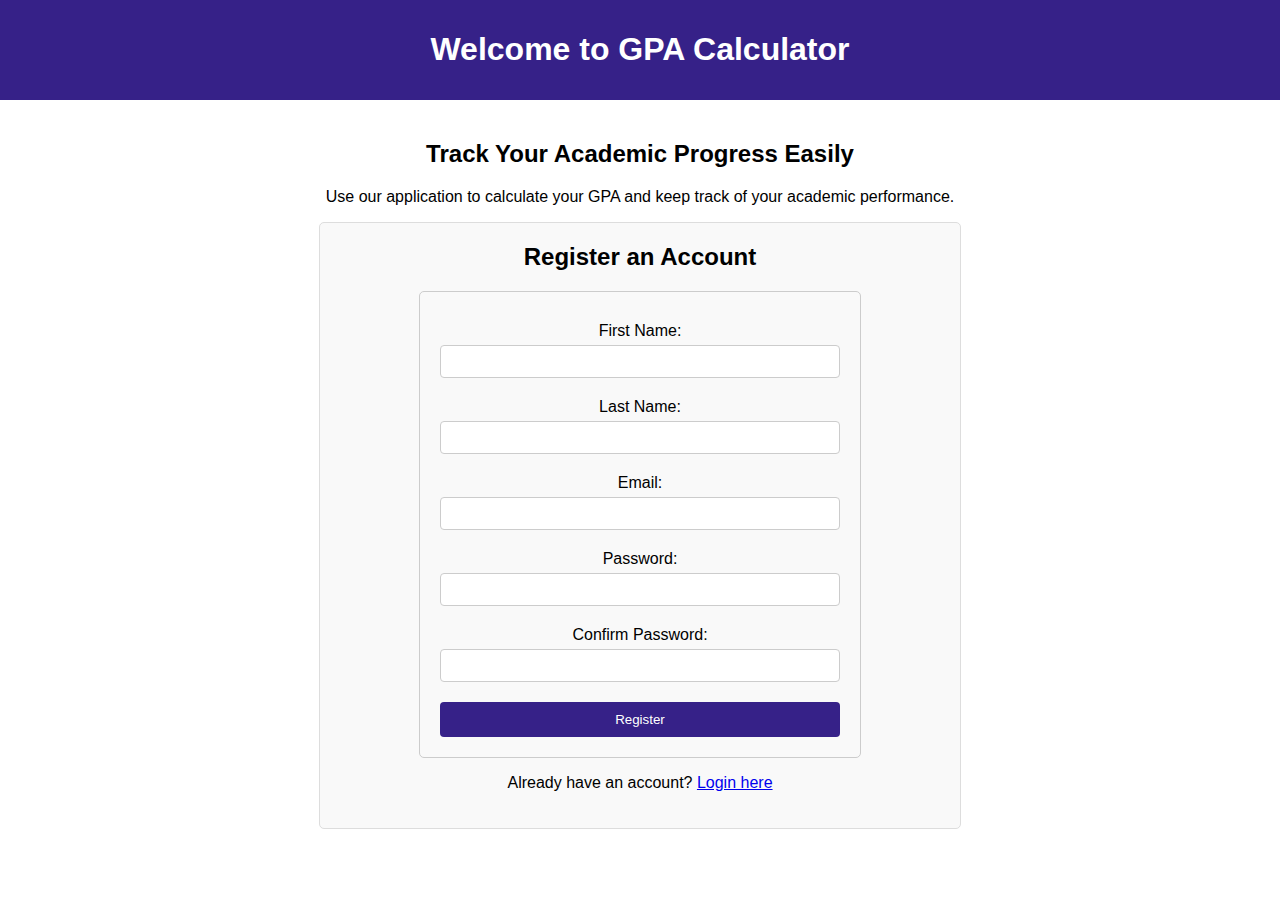
<file: index.html>
<!DOCTYPE html>
<html lang="en">
<head>
    <meta charset="UTF-8">
    <meta name="viewport" content="width=device-width, initial-scale=1.0">
    <title>Home - GPA Calc APP</title>
    <link rel="stylesheet" href="style.css">
</head>
<body>
    <header>
        <h1>Welcome to GPA Calculator</h1>
        
    </header>
    <main>
        <section id="intro">
            <h2>Track Your Academic Progress Easily</h2>
            <p>Use our application to calculate your GPA and keep track of your academic performance.</p>
        </section>
        
        <!-- Registration Form -->
        <section id="registration">
            <h2>Register an Account</h2>
            <form id="register-form">
                <label for="first-name">First Name:</label>
                <input type="text" id="first-name" required>
                
                <label for="last-name">Last Name:</label>
                <input type="text" id="last-name" required>
                
                <label for="reg-email">Email:</label>
                <input type="email" id="reg-email" required>
                
                <label for="reg-password">Password:</label>
                <input type="password" id="reg-password" required>
                
                <label for="confirm-password">Confirm Password:</label>
                <input type="password" id="confirm-password" required>
                
                <button type="submit">Register</button>
            </form>
            <div id="register-message"></div>
            <p>Already have an account? <a href="login.html">Login here</a></p>
        </section>
    </main>
    <script src="register.js"></script>
</body>
</html>
</file>
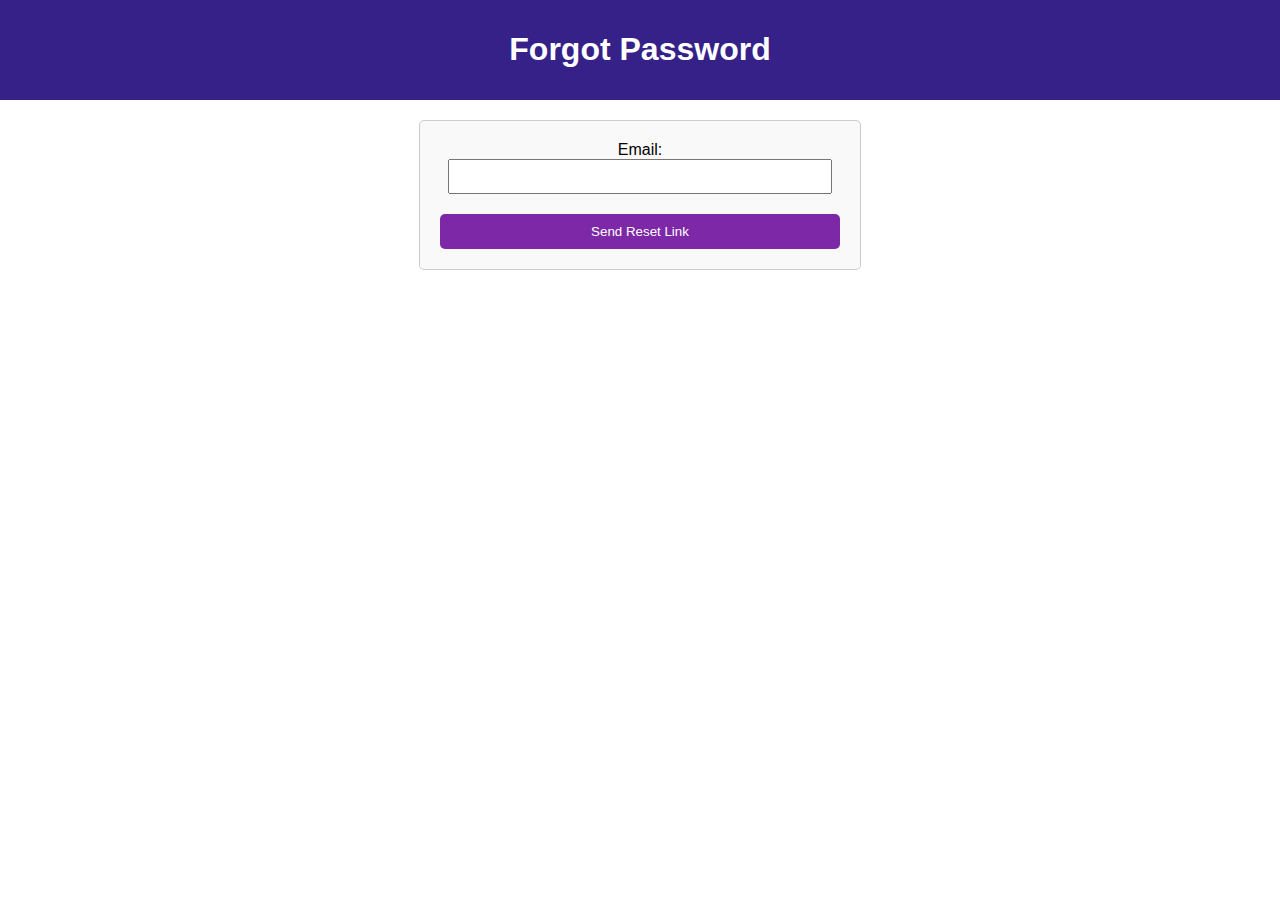
<file: forgot_password.html>
<!DOCTYPE html>
<html lang="en">
<head>
    <meta charset="UTF-8">
    <meta name="viewport" content="width=device-width, initial-scale=1.0">
    <title>Forgot Password - GPA Calculator</title>
    <link rel="stylesheet" href="style.css">
</head>
<body>
    <header>
        <h1>Forgot Password</h1>
        
    </header>
    <main>
        <form id="forgot-password-form">
            <label for="forgot-email">Email:</label>
            <input type="email" id="forgot-email" required>
            
            <button type="submit">Send Reset Link</button>
        </form>
        <div id="forgot-password-message"></div>
    </main>
    <script src="forgot_password.js"></script>
</body>
</html>
</file>
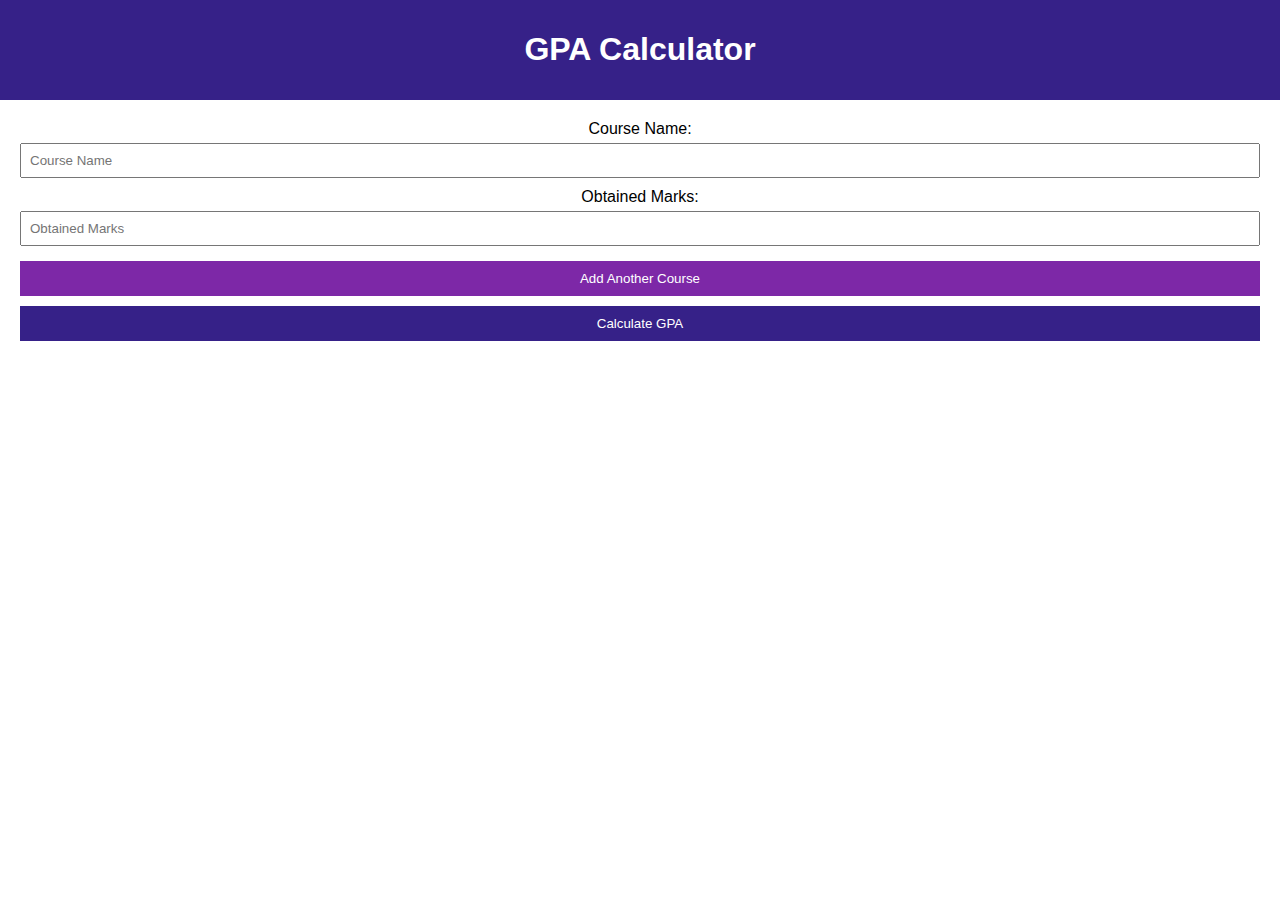
<file: gpa_calculator.html>
<!DOCTYPE html>
<html lang="en">
<head>
    <meta charset="UTF-8">
    <meta name="viewport" content="width=device-width, initial-scale=1.0">
    <title>GPA Calculator</title>
    <link rel="stylesheet" href="styles.css">
</head>
<body>
    <header>
        <h1>GPA Calculator</h1>
        <nav>
            
        </nav>
    </header>
    <main>
        <div id="course-container">
            <div class="course-input">
                <label for="course">Course Name:</label>
                <input type="text" class="course" placeholder="Course Name">
                <label for="marks">Obtained Marks:</label>
                <input type="number" class="marks" placeholder="Obtained Marks">
            </div>
        </div>
        <button id="add-course">Add Another Course</button>
        <button id="calculate-gpa">Calculate GPA</button>
        <div id="result"></div>
    </main>
    <script src="gpa_calculator.js"></script>
    <script src="server.js"></script>
</body>
</html>
</file>
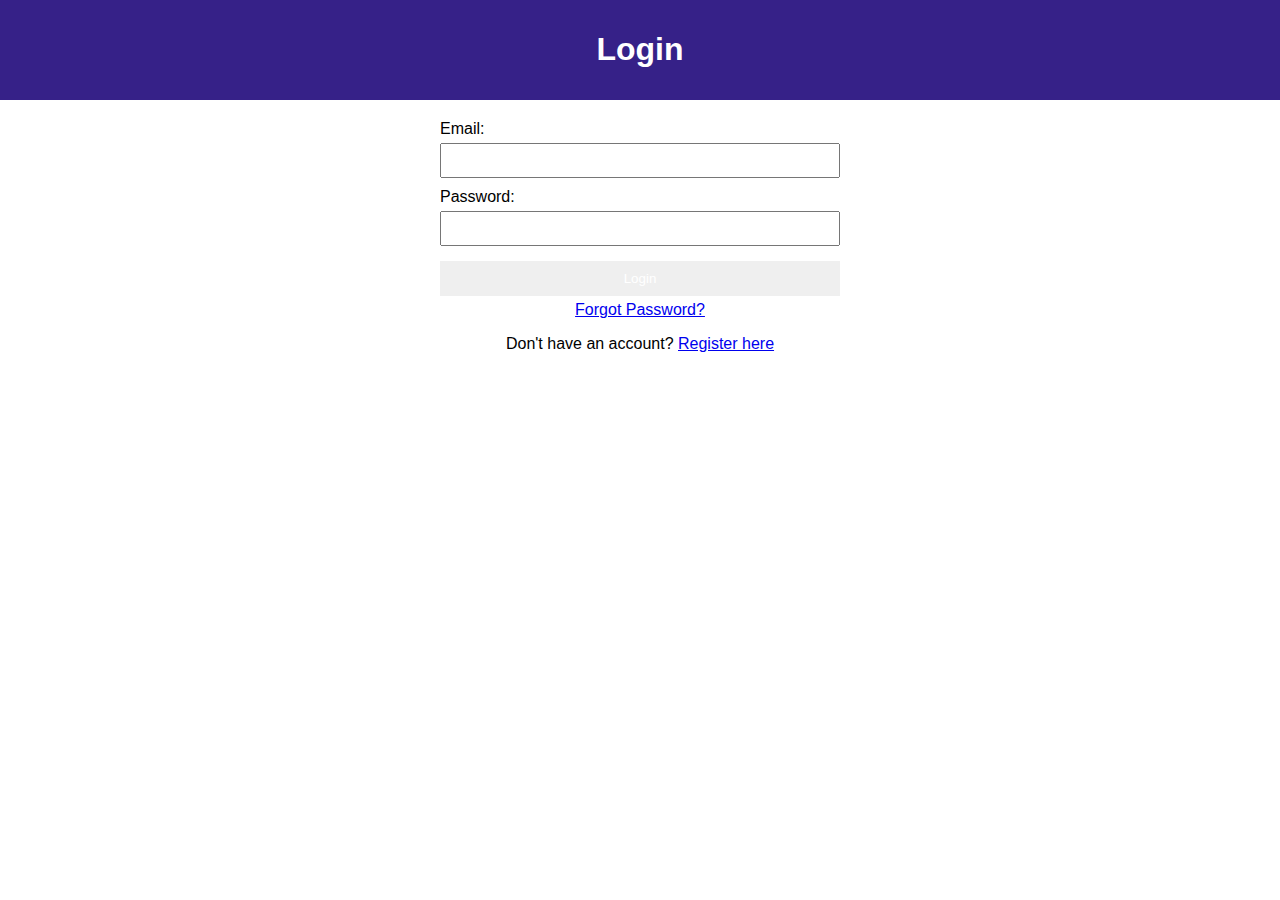
<file: login.html>
<!DOCTYPE html>
<html lang="en">
<head>
    <meta charset="UTF-8">
    <meta name="viewport" content="width=device-width, initial-scale=1.0">
    <title>Login - GPA Calculator</title>
    <link rel="stylesheet" href="styles.css">
</head>
<body>
    <header>
        <h1>Login</h1>
        
    </header>
    <main>
        <form id="login-form">
            <label for="email">Email:</label>
            <input type="email" id="email" required>
            
            <label for="password">Password:</label>
            <input type="password" id="password" required>
            
            <button type="submit">Login</button>
        </form>
        <div id="login-message"></div>
        <div class="form-links">
            <a href="forgot_password.html" class="form-link">Forgot Password?</a>
            <p>Don't have an account? <a href="register.html" class="form-link">Register here</a></p>
        </div>
    </main>
    <script src="login.js"></script>
</body>
</html>
</file>
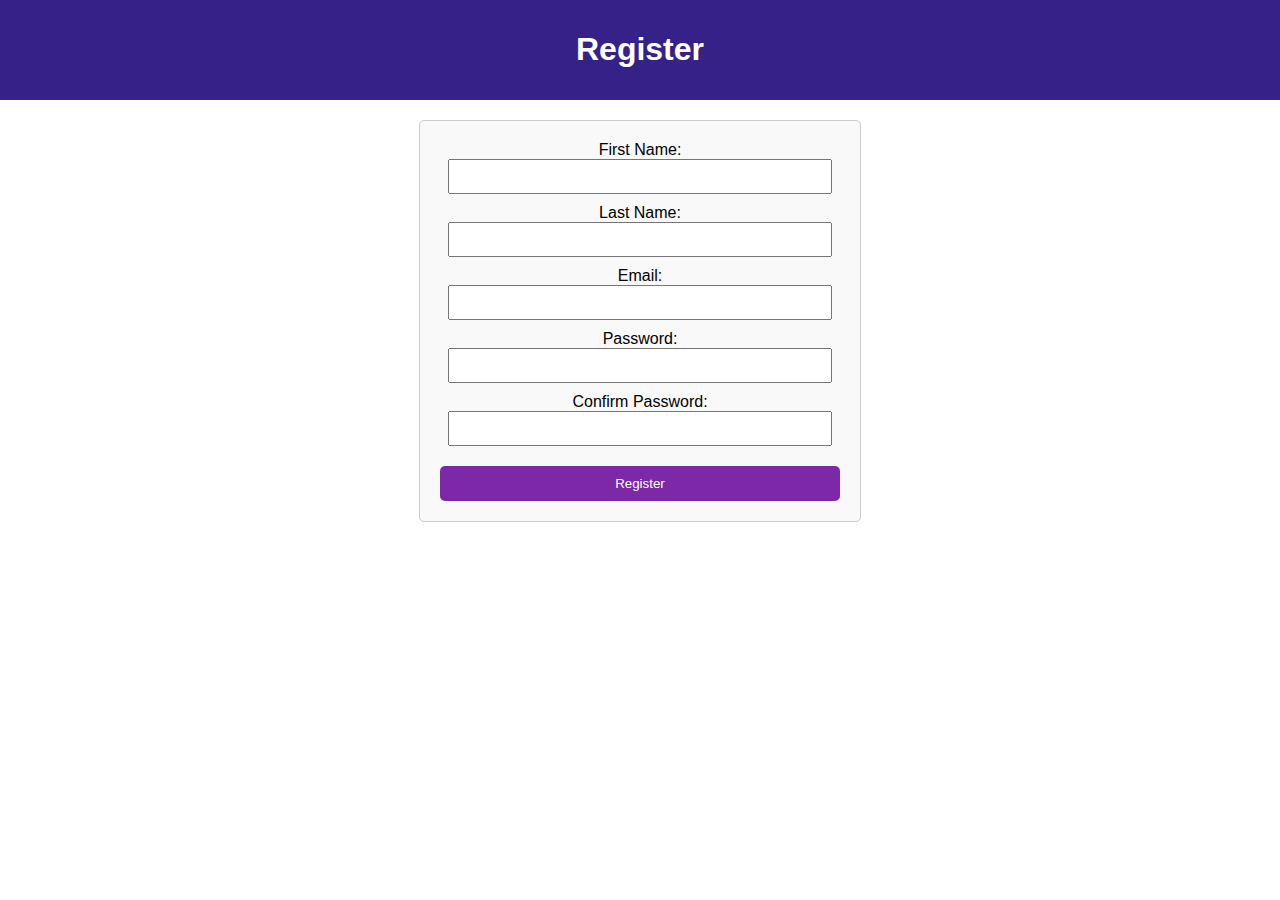
<file: register.html>
<!DOCTYPE html>
<html lang="en">
<head>
    <meta charset="UTF-8">
    <meta name="viewport" content="width=device-width, initial-scale=1.0">
    <title>Register - GPA Calculator</title>
    <link rel="stylesheet" href="style.css">
</head>
<body>
    <header>
        <h1>Register</h1>
       
    </header>
    <main>
        <form id="register-form">
            <label for="first-name">First Name:</label>
            <input type="text" id="first-name" required>
            
            <label for="last-name">Last Name:</label>
            <input type="text" id="last-name" required>
            
            <label for="reg-email">Email:</label>
            <input type="email" id="reg-email" required>
            
            <label for="reg-password">Password:</label>
            <input type="password" id="reg-password" required>
            
            <label for="confirm-password">Confirm Password:</label>
            <input type="password" id="confirm-password" required>
            
            <button type="submit">Register</button>
        </form>
        <div id="register-message"></div>
    </main>
    <script src="register.js"></script>
</body>
</html>
</file>
<file: style.css>
body {
    font-family: Arial, sans-serif;
    margin: 0;
    padding: 0;
}

header {
    background-color: #362188;
    color: white;
    padding: 10px 0;
    text-align: center;
}

nav a {
    color: white;
    margin: 0 15px;
    text-decoration: none;
}

main {
    padding: 20px;
    max-width: 800px;
    margin: auto;
    text-align: center;
}

#registration {
    max-width: 600px;
    margin: 0 auto;
    padding: 20px;
    border: 1px solid #ddd;
    border-radius: 5px;
    background-color: #f9f9f9;
}

#registration h2 {
    margin-top: 0;
}

#registration label {
    display: block;
    margin: 10px 0 5px;
}

#registration input {
    width: 100%;
    padding: 8px;
    margin-bottom: 10px;
    border: 1px solid #ccc;
    border-radius: 4px;
}

#registration button {
    background-color: #362188;
    color: white;
    padding: 10px 15px;
    border: none;
    border-radius: 4px;
    cursor: pointer;
}

#registration button:hover {
    background-color: #7d28a7;
}

#register-message {
    margin-top: 10px;
    font-weight: bold;
}

/* General form styling */
form {
    max-width: 400px;
    margin: 0 auto;
    padding: 20px; 
    border: 1px solid #ccc;
    border-radius: 5px; 
    background-color: #f9f9f9; 
}

/* Button styling */
button {
    padding: 10px 15px;
    width: 100%; 
    background-color: #7d28a7;
    color: #fff;
    border: none;
    cursor: pointer;
    margin-top: 10px; 
    border-radius: 5px; 
}
button:hover {
    background-color: #362188;
}

/* Specific styling for inputs to ensure consistent appearance */
input {
    width: calc(100% - 16px); /* Adjust width to account for padding and border */
    padding: 8px;
    margin-bottom: 10px;
    box-sizing: border-box;
}
</file>
<file: styles.css>
/* Existing styles */

body {
    font-family: Arial, sans-serif;
    margin: 0;
    padding: 0;
}

header {
    background: #362188;;
    color: #fff;
    padding: 10px;
    text-align: center;
}

nav {
    margin-top: 10px;
}

nav a {
    color: #fff;
    margin: 0 10px;
    text-decoration: none;
}

nav a:hover {
    text-decoration: underline;
}

main {
    padding: 20px;
    text-align: center;
}

form {
    max-width: 400px;
    margin: 0 auto;
    text-align: left;
}

label {
    display: block;
    margin-bottom: 5px;
}

input {
    width: 100%;
    padding: 8px;
    margin-bottom: 10px;
    box-sizing: border-box;
}

button {
    padding: 10px 15px;
    color: #fff;
    border: none;
    cursor: pointer;
    width: 100%;
    margin: 5px 0;
}

#add-course {
    background-color: #7d28a7; 
}

#add-course:hover {
    background-color: #362188; 
}

#calculate-gpa {
    background-color: #362188; 
}

#calculate-gpa:hover {
    background-color: #7d28a7; 
}
#result {
    margin-top: 20px;
}
</file>
